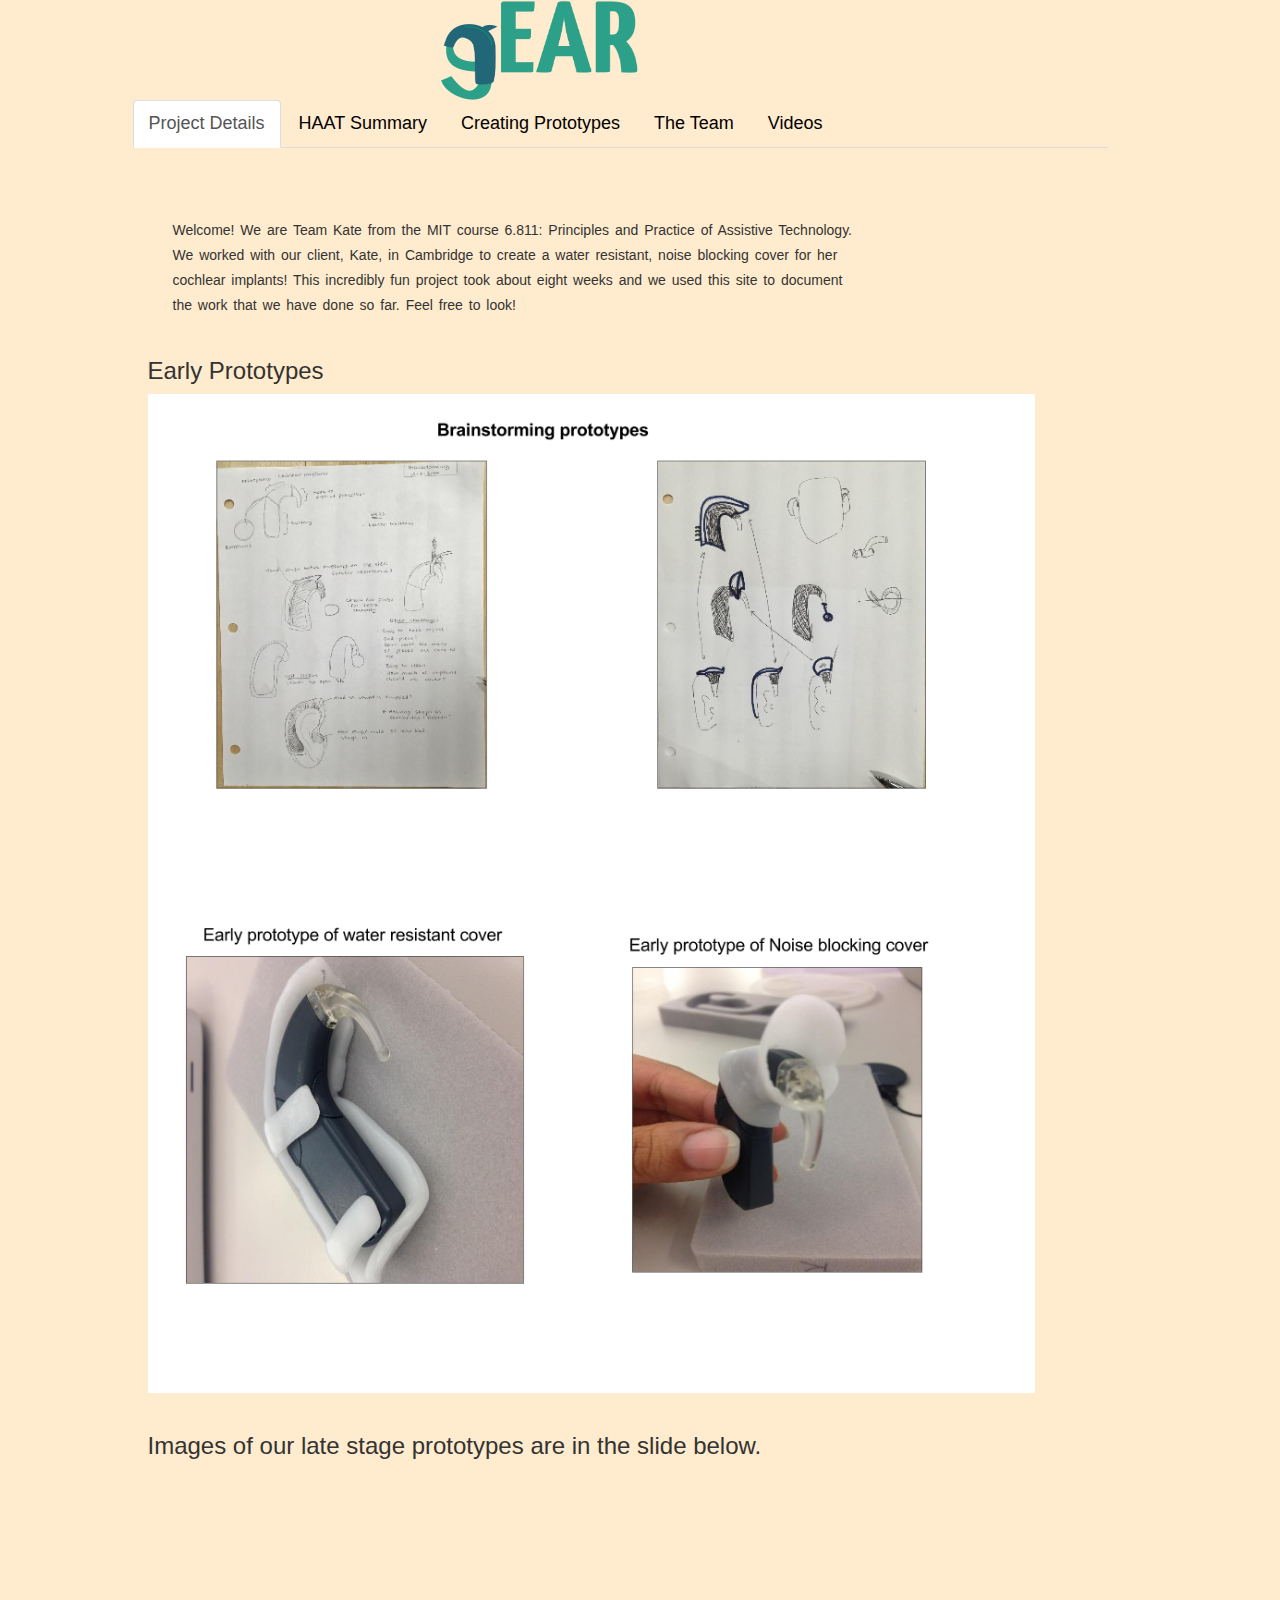
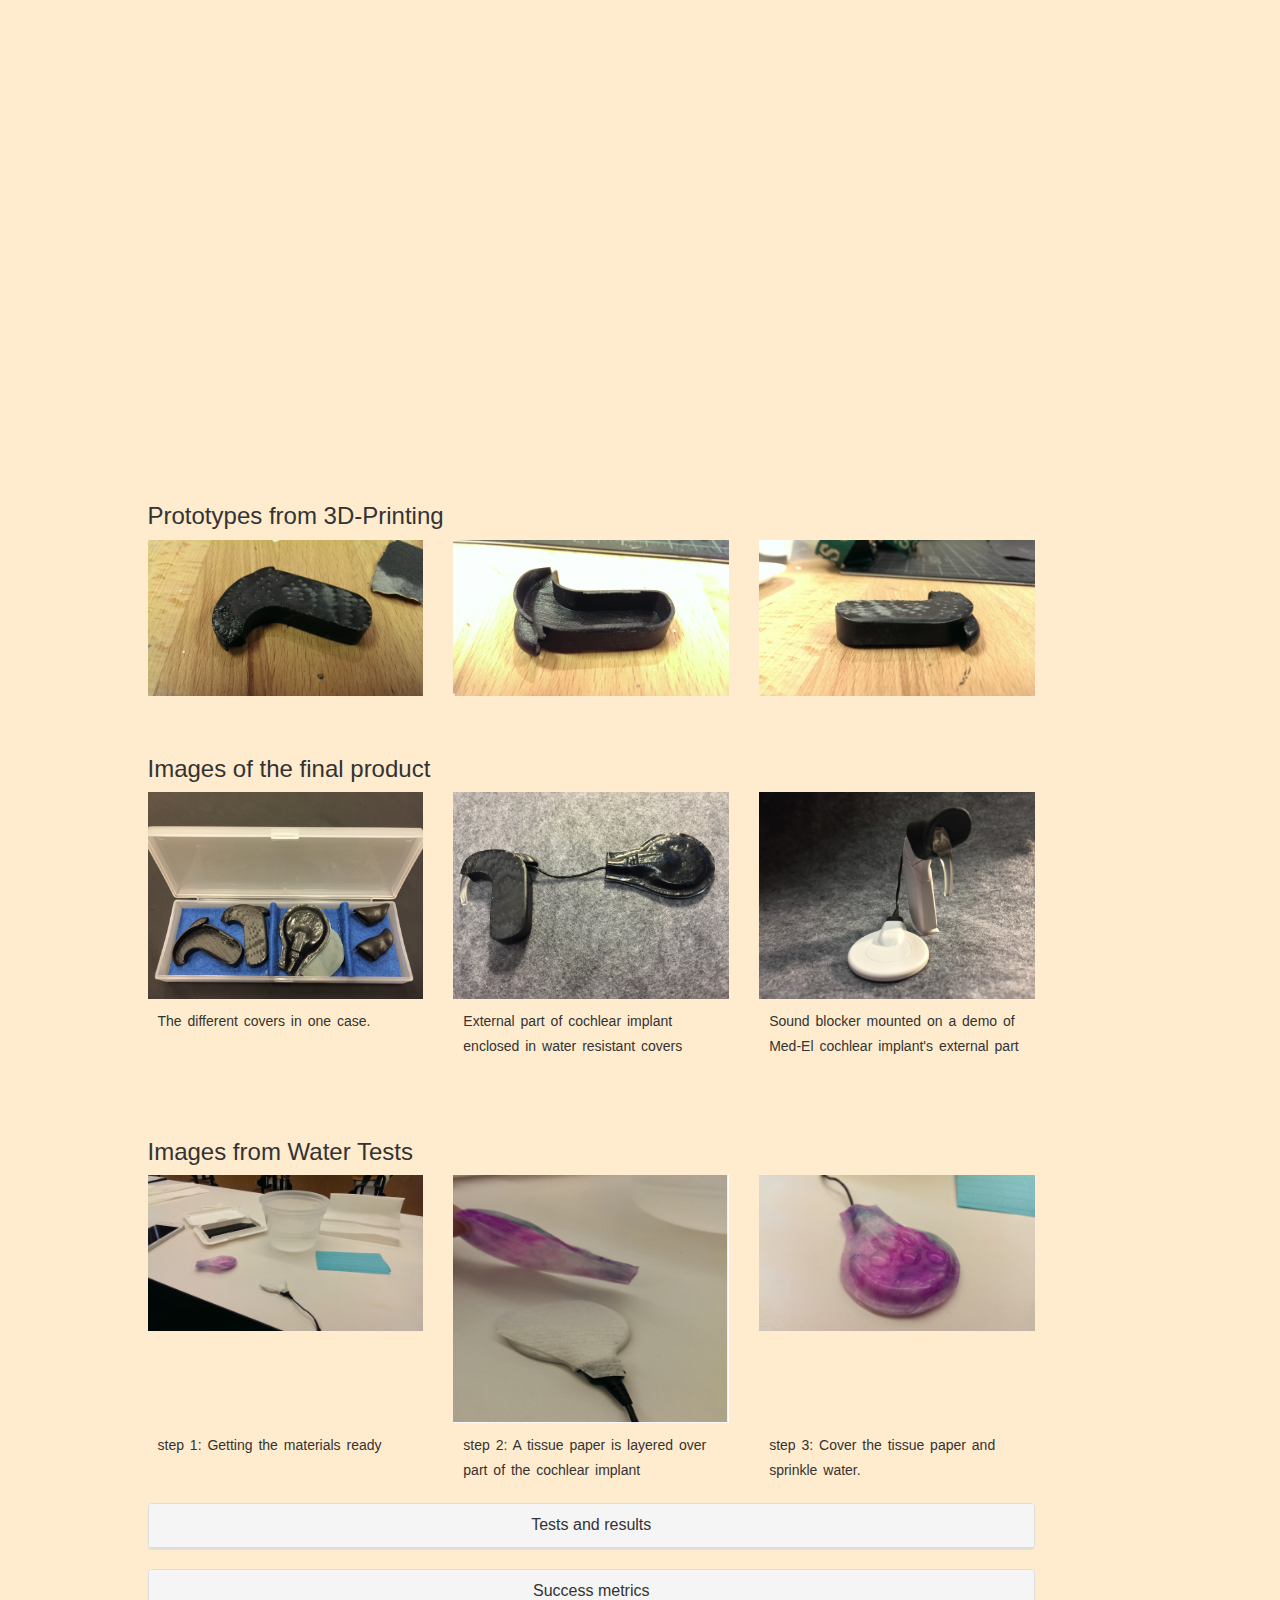
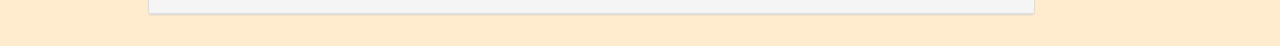
<file: index.html>
<!DOCTYPE html>
<html>
<head>
<script type="text/javascript" src="javascripts/libs/jquery-2.1.1.min.js"></script>
<script type="text/javascript" src="javascripts/libs/bootstrap.min.js"></script>
<script type="text/javascript" src="javascripts/teamkate.js"></script>
 <link rel="stylesheet" type="text/css" href="http://fonts.googleapis.com/css?family=Source+Sans+Pro">
<link rel="stylesheet" type="text/css" href="stylesheets/bootstrap-3.2.0-dist/css/bootstrap.min.css">
<link rel="stylesheet" type="text/css" href="stylesheets/teamkate.css">
<link rel="shortcut icon" type="image/jpg" href="/images/logo.png"/>
</head>
<title>Team Kate PPAT Documentation</title>
<body>
<div id="greeting">
	<div class="container">
		<div class="row">
			<div class="col-md-4"></div>
			<div class="col-md-4" id="welcome">
						<img id="logo" src="images/logo.png"/>
			</div>
			<div class="col-md-4"></div>
		</div>
	</div>
	<div class="container">
		<div class="row">
		<div class="col-md-1"></div>
		<div class="col-md-10" id="welcome">
		
		<div class="row" id="content-tab">			
			<ul class="nav nav-tabs" id="tabs" role="tablist">
			  <li id="for-article" class="active"><a href="#project-detail" class="colortext"role="tab" data-toggle="tab"> Project Details</a></li>
			  <li id="for-haat-summary"><a  class="colortext" href="#haat-summary" role="tab" data-toggle="tab"> HAAT Summary</a></li>
			  <li id="for-posts"><a class="colortext" href="#create-demo" role="tab" data-toggle="tab">Creating Prototypes</a></li>
			  <li id="for-posts"><a class="colortext" href="#team" role="tab" data-toggle="tab">The Team</a></li>
			  <li id="for-videos"><a  class="colortext" href="#videos" role="tab" data-toggle="tab">Videos</a></li> 

			</ul>
		</div>
		</div>
	</div>
	</div>
</div>
</div>
	<div id='main-content' class="container">
			<div class="row">
				<div class="col-md-1 colortext mit-color" id="chat">
				</div>
				<div class="tab-content col-md-9" id="publications">
						<div class="tab-pane active" id="project-detail">
							<div class="row">
							     <div class="col-md-10"><p id='project-details'></p></div>
							</div>
						<div class="row">
				         	<h3>Early Prototypes</h3>
				         	<div class="row">
				         		
				         		<div class='col-md-12' ><img class='prototypes' src="images/earlyIdeas.png"></div>
				         		
				         	</div>
				         	<div class="row">

				         		<div class="col-md-12" ><img class='prototypes' src="images/earlyPrototypes.png"></div>
				         	</div>	
				         	<p> <h3>Images of our late stage prototypes are in the slide below.<h3></p>
				         	<div class="row">
				         		<div class="col-md-12">
				         			<iframe src="https://docs.google.com/presentation/d/1bR-5Aa3zGCv27jAeJ1X7XV5KsmWQXsOmrXxEHyma69k/embed?start=false&loop=false&delayms=3000" frameborder="0" width="100%" height="569" allowfullscreen="true" mozallowfullscreen="true" webkitallowfullscreen="true">
				         			</iframe>

				         		</div>
				         	</div>
				         	
				         	<h3>Prototypes from 3D-Printing</h3>
				         	<div class="row">
				         		<div class="col-md-4"><img class='prototypes' src="images/3dPrinted/3d1.jpg"></div>
				         		<div class="col-md-4"><img class='prototypes' src="images/3dPrinted/3d4.jpg"></div>
				         		<div class="col-md-4"><img class='prototypes' src="images/3dPrinted/3d3.jpg"></div>
				         	</div>
				         	<br>
				         	<br>
				         	<h3>Images of the final product</h3>
				         	<div class="row">
				         		<div class="col-md-4"><img class='prototypes' src="images/final/TeamKate_1.JPG"></div>
				         		<div class="col-md-4"><img class='prototypes' src="images/final/TeamKate_2.JPG"></div>
				         		<div class="col-md-4"><img class='prototypes' src="images/final/TeamKate_3.JPG"></div>
				         	</div>
				         	<div class="row">
				         		<div class="col-md-4"><p> The different covers in one case.</p></div>
				         		<div class="col-md-4"><p> External part of cochlear implant enclosed in water resistant covers</p></div>
				         		<div class="col-md-4"><p> Sound blocker mounted on a demo of Med-El cochlear implant's external part</p></div>
							</div>
				         	
						</div>
						<br>
						<br>
					<div class="row">
							<h3>Images from Water Tests</h3>
				         	<div class="row">
				         		<div class="col-md-4"><img class='prototypes' src="images/water/w1.jpg"></div>
				         		<div class="col-md-4"><img class='prototypes' src="images/water/IMAG0917.jpg"></div>

				         		<div class="col-md-4"><img class='prototypes'  src="images/water/IMAG0915.jpg"></div>
				         	</div>
				         	<div class="row">
				         		<div class="col-md-4"><p> step 1: Getting the materials ready</p></div>
				         		<div class="col-md-4"><p> step 2: A tissue paper is layered over part of the cochlear implant</p></div>
				         		<div class="col-md-4"><p> step 3: Cover the tissue paper and sprinkle water.</p></div>
							</div>
				         	
					    <div class='panel panel-default'>
					         <div class='panel-heading'>
					            <div class='panel-title'>
					            	  <a data-toggle="collapse" data-target="#collapseTwo" 
          								 href="#collapseTwo">Tests and results
       								 </a>
					            </div>
					         </div>
					         <div id="collapseTwo" class="panel-collapse collapse">
					       	  <div class='panel-body' id='testsAndResults'>
					        <div class="row">
				         		<div><img class='prototypes'  src="images/soundDirection.jpg">
				         		</div>
				         	</div>
					       	  <object data="testsAndResults.pdf" type="application/pdf"width="100%" height="600">
							  </object>
					       	  </div> 
					       	  </div>
					    </div>

					</div>
					    
					<div class="row">
				  
				</div>    
				<div class="row">
				    <div class='panel panel-default'>
				         <div class='panel-heading'>
					            <div class='panel-title'>
					            	  <a data-toggle="collapse" data-target="#collapseSuccess" 
          								 href="#collapseSuccess">Success metrics
       								 </a>
					            </div>
					     </div>
				        <div id="collapseSuccess" class="panel-collapse collapse">
					       	  <div class='panel-body' id='successMetrics'>
					       	  	 <object data="SuccessMetricsv1.0.pdf" type="application/pdf"width="100%" height="600">
							 	 </object>

					       	  </div>
					     </div>
				    </div>
				</div>
    
			</div>
			<div class="tab-pane" id="team">
				<div class="row">
				     <div class="col-md-3"></div>
				     <div class="col-md-6"id='team-comment'> 
				     <div class='row'>
				     	<div class="col-md-2"></div>
				     	<div class="col-md-8">
				     		<div><h3>Team Members</div>
				     	</div>
				     	<div class="col-md-2"></div>
				     </div>
				     <br>
				     <div class='row'>
				     	<div class="col-md-2"></div>
				     	<div class="col-md-8">
				     		<div>Dhruv Jain</div>
				     		<div><img class="people"src="images/Dhruv.png"></div>
				     	</div>
				     	<div class="col-md-2"></div>
				     </div>
				     <br>
				     <div class='row'>
				     	<div class="col-md-2"></div>
				     	<div class="col-md-8">
				     		<div>Raquel Galvan-Garza</div>
				     		<div><img class="people"src="images/raquel.png"></div>
				     	</div>
				     	<div class="col-md-2"></div>
				     </div>
				     <br>
				     <div class='row'>
				     	<div class="col-md-2"></div>
				     	<div class="col-md-8">
				     		<div>Jenny Shen</div>
				     		<div><img class="people"src="images/Jenny.png"></div>
				     	</div>
				     	<div class="col-md-2"></div>
				     </div>
				     <br>
				     <div class='row'>
				     	<div class="col-md-2"></div>
				     	<div class="col-md-8">
				     		<div>Philip Abel</div>
				     		<div><img class="people"src="images/Philip.png"></div>
				     	</div>
				     	<div class="col-md-2"></div>
				     </div>
				 	 </div>
				     <div class="col-md-3"></div>
				</div>
			</div>
			<div class="tab-pane" id='haat-summary'>
			<object data="HAATSummary.pdf" type="application/pdf"width="100%" height="600">
				  </object>
			</div>
			<div class='tab-pane' id='videos'>
				<div class="panel panel-default">
					<div class="panel-heading">
						<div class="panel-title"> Mid Semester report video</div>
						<div class="panel-body">	
							<div class="col-md-4"></div>
							<div class="col-md-8" >
								<a href="https://www.youtube.com/watch?v=UXTIAwPtewo&list=UUoiMOVV7Di6v5mwBvKmVRpA">Our client,Kate</a>
								<br>
								<br>
								<a href="https://drive.google.com/file/d/0B1V9fumuHl-4LXFKOUhybF9jdjA/view?usp=sharing">Water Resistance Testing</a>
								<br>
								<br>
								<a href="https://drive.google.com/file/d/0B1V9fumuHl-4WnhQaDdVOXc5V3c/view?usp=sharing"> More Water Resistance Testing</a>
							</div>
						</div>
					</div>
				</div>
			</div>
			<div class="tab-pane " id="create-demo">
				<div class="row">
				     <div class="col-md-3"></div>
				     <div class="col-md-6"id='project-details'> </div>
				     <div class="col-md-3"></div>
				</div>
				
				<br>
				<div class="row">
						<h3> Creating prototypes using sugru in images </h3>
						<div class="row">
				         		<div class="col-md-4"><img class='prototypes' src="images/sugru/STEP_1.JPG"></div>
				         		<div class="col-md-4"><img class='prototypes' src="images/sugru/STEP_2.JPG"></div>
				         		<div class="col-md-4"><img class='prototypes' src="images/sugru/STEP_3a.JPG"></div>			         		
						</div>
						<div class="row">
						         		<div class="col-md-4"><p> step 1: Wrap CI in saran wrap </p></div>
						         		<div class="col-md-4"><p> step 2: Shape sugru before placing on CI</p></div>
						         		<div class="col-md-4"><p> step 3a:  Wrap sugru around CI</p></div>      		
						</div>
						<div class="row">
				         		<div class="col-md-4"><img class='prototypes' src="images/sugru/STEP_3b.JPG"></div>
				         		<div class="col-md-4"><img class='prototypes' src="images/sugru/STEP_4.JPG"></div>
				         		<div class="col-md-4"><img class='prototypes' src="images/sugru/STEP_6.JPG"></div>			         		
						</div>
						<div class="row">
						         		<div class="col-md-4"><p> step 3b:Close the seam on the bottom</p></div>
						         		<div class="col-md-4"><p> step 4: Form cup shape with thumb and fingers</p></div>
						         		<div class="col-md-4"><p> step 5:  Take off saran wrap and sugru together</p></div>      		
						</div>
						<div class="row">
				         	
				         		<div class="col-md-4"><img class='prototypes' src="images/sugru/STEP_8a.JPG"></div>
				         		<div class="col-md-4"><img class='prototypes' src="images/sugru/STEP_8b.JPG"></div>	
				         		<div class="col-md-4"><img class='hide prototypes' src="images/sugru/STEP_8b.JPG"></div>			         		
						</div>
						<div class="row">
						         		<div class="col-md-4"><p> step 6a: Dycem piece glued to inside top back of sugru piece </p></div>
						         		<div class="col-md-4"><p> step 6b: Dycem piece glued to inside top back of sugru piece</p></div>
						</div>
				    <div class='panel panel-default'>
				         <div class='panel-heading'>
				            <div class='panel-title'> 
				             <a data-toggle="collapse" data-target="#collapseSug" 
				               href="#collapseSug"><h3>Sound-gEAR Instructions using Sugru</h3>
				            </a>
				         </div>
				         </div>
				          <div id="collapseSug" class="panel-collapse collapse in">
				             <div class='panel-body'><p id='sugru'></p>
				             	
				            <div class='panel-body' id='testsAndResults'>
				            
								<h3>Instruction on how to create prototypes with sugru</h3>
			       	 			 <object data="Sugru.pdf" type="application/pdf"width="100%" height="400"></object>

				             </div>
				         	</div>
				   	 </div>
				</div>
				<div class="row">
					<h3> Creating covers using instamorph in images.</h3>
				<div class="row">
				         		<div class="col-md-4"><img class='prototypes' src="images/instamorph/1instamorph.jpg"></div>
				         		<div class="col-md-4"><img class='prototypes' src="images/instamorph/2prepping-instamorph.jpg"></div>
				         		<div class="col-md-4"><img class='prototypes' src="images/instamorph/3stretching-instamorph.jpg"></div>
				         		
				</div>
				<div class="row">
				         		<div class="col-md-4"><p> step 1: instamorph</p></div>
				         		<div class="col-md-4"><p> step 2: Preparing instamorph</p></div>
				         		<div class="col-md-4"><p> step 3: Stretching instamorph</p></div>
				         		
				</div>

				<br>
				<div class="row">
				         		<div class="col-md-4"><img class='prototypes' src="images/instamorph/4instamorphthickness.jpg"></div>
				         		<div class="col-md-4"><img class='prototypes' src="images/instamorph/5moldinginstamorph.jpg"></div>
				         		<div class="col-md-4"><img class='prototypes' src="images/instamorph/6moldinginstamorph2.jpg"></div>
				         		
				</div>
				<div class="row">
				         		<div class="col-md-4"><p> step 4: Instamorph thickness</p></div>
				         		<div class="col-md-4"><p> step 5: Molding instamorph</p></div>
				         		<div class="col-md-4"><p> step 6: Molding instamorph</p></div>
				         		
				</div>

				<br>
				<div class="row">
								<div class="col-md-4"><img class='prototypes' src="images/instamorph/7cuttinginstamorph.jpg"></div>
				         		<div class="col-md-4"><img class='prototypes' src="images/instamorph/8cutcoilpiece.jpg"></div>
				         		<div class="col-md-4"><img class='prototypes' src="images/instamorph/9gluedarea.jpg"></div>
				         		<div class="col-md-4"><img class='prototypes' src="images/instamorph/10cutfabric.jpg"></div>
				         		
				</div>
				<div class="row">
				         		<div class="col-md-4"><p> step 7: Cutting instamorph</p></div>
				         		<div class='col-md-4'>  setp 7b: Cutting the instamorph</div>
				         		<div class="col-md-4"><p> step 8:  Cut coil to be put on the glue layered on the instamorph</p></div>
				         		
				</div>
				    <div class='panel panel-default'>
				         <div class='panel-heading'>
				            <div class='panel-title'> 
				             <a data-toggle="collapse" data-target="#collapseInst" 
				              href="#collapseInst"><h3>Rain-gEAR Instructions using Instamorph</h3>
				            </a>
				         </div>
				         </div>
				          <div id="collapseInst" class="panel-collapse collapse in">
				             <div class='panel-body'><p id='instamorph'></p></div>
				             <div class='panel-body' id='testsAndResults'>
			       	 			 <object data="Instamorph.pdf" type="application/pdf"width="100%" height="400"></object>

				             </div>
				         </div>
				    </div>
				</div>
				

				
			</div>
		</div>
		<div class="col-md-1 colortext mit-color" id="chat">
				</div>
				
			</div>
	</div>
</body>

</html>
</file>
<file: stylesheets/teamkate.css>
body {
  /*font: 14px "Times New Roman", Helvetica, Arial, sans-serif;*/
  font: 'Source Sans Pro';
  background-color: BlanchedAlmond;
}

p{
	padding: 10px;
	word-spacing: 2px;
	line-height: 25px;
	font-size: 14px;
}
 #welcome{
 	margin-left: -20px;
 	font-size: 14px;
 }

#logo{
	width: 200px;
	height: 100px;
}

#logo:hover {
	cursor: pointer;

}
.prototypes{
	width: 100%;
	height: 100%;
	min-width: 200px;
	min-height: 150px;
}
#tab-header{
	border-top: 15px solid;
}

#greeting{
	width: 100%;

}

#main-content{
	position: relative;
}
#content-tab{
	position: relative;
	font-size: 18px;
}
.colortext{
	color: black;

}
.black{
	color: black;
}


table{
	border-spacing: 3px;
	text-align: center;
	width: 100%;
	border: 1px solid black;
	text-align: center;
}

.panel-title{
	text-align: center;
}

.people{
	width: 300px;
	height: 300px;

}

.tab-content{
	margin-top: 50px;
    padding: 10px;
}
</file>
